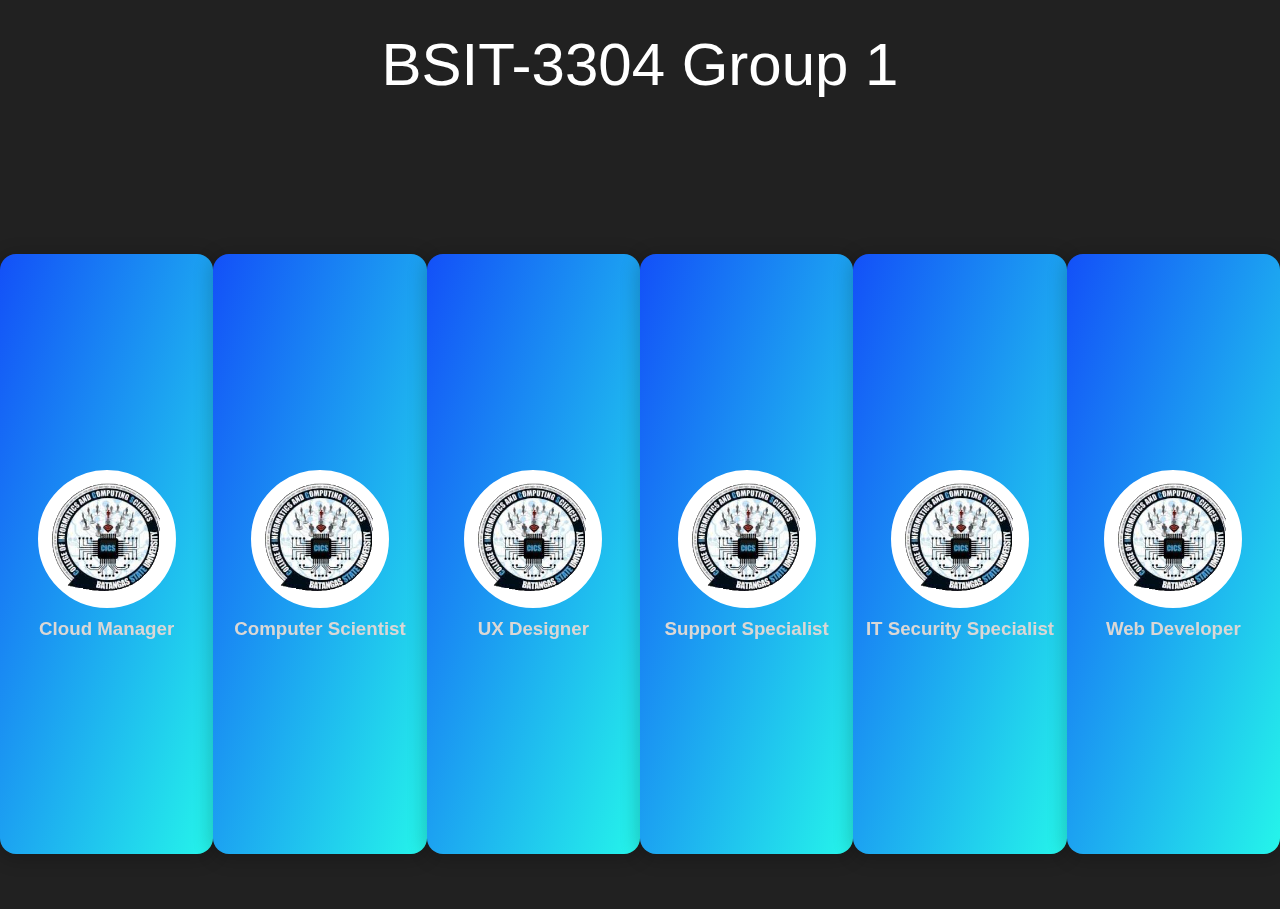
<file: index.html>
<!DOCTYPE html>
<html lang="en">
<head>
	<meta charset="UTF-8">
	<meta name="viewport" content="width=device-width, initial-scale=1.0">
	<title>Group 1.1</title>
	<link rel="stylesheet" href="style.css" />
</head>
<body>
	<div class="heads"><p>BSIT-3304 Group 1</p></div>
	
    <div class="card__container">
	    <div class="card">
		    <div class="card__inner">
			    <div class="card__face card__face--front">
				  
					<img src="assets/cics.png" alt="" class="pp" >
					<h3>Cloud Manager</h3> 
			    </div>
			    <div class="card__face card__face--back">
				    <div class="card__content">
					    <div class="card__header">
						    <img src="assets/jkg.jpg" alt="" class="pp" />
						    <h3  class="names">Jem Garing</h3>
					    </div>
					    <div class="card__body">
						    <h3>Cloud Manager</h3>
						    <p>Self-motivated individual that possesses excellent judgment, analytical thinking, and remarkable documentation adeptness</p>
							<form method="get" action="cvGaring.html">
								<button type="post" class="btn-view">View</button>
							</form>
						</div>
				    </div>
			    </div>
		    </div>
	    </div>
        <div class="card">
		    <div class="card__inner">
			    <div class="card__face card__face--front">
					<img src="assets/cics.png" alt="" class="pp" />
				    <h3>Computer Scientist</h3>
			    </div>
			    <div class="card__face card__face--back">
				    <div class="card__content">
					    <div class="card__header">
						    <img src="assets/aa.jpg" alt="" class="pp" />
						    <h3  class="names">Angelo Asensi</h3>
					    </div>
					    <div class="card__body">
						    <h3>Computer Scientist</h3>
						    <p>A lifelong learner that apply concepts from computer science in order to create efficient solutions.</p>
							<form method="get" action="cvAngeloAsensi.html">
								<button type="post" class="btn-view">View</button>
							</form>
						</div>
				    </div>
			    </div>
		    </div>
	    </div>
        <div class="card">
		    <div class="card__inner">
			    <div class="card__face card__face--front">
					<img src="assets/cics.png" alt="" class="pp" />
				    <h3>UX Designer</h3>
			    </div>
			    <div class="card__face card__face--back">
				    <div class="card__content">
					    <div class="card__header">
						    <img src="assets/jmd.jpg" alt="" class="pp" />
						    <h3  class="names">JM Dimaala</h3>
					    </div>
					    <div class="card__body">
						    <h3>UX Designer</h3>
							<p>Fresh angle on familiar things through a creative approach is my signature.</p>
							<form method="get" action="cvDimaala.html">
								<button type="post" class="btn-view">View</button>
							</form>
					    </div>
				    </div>
			    </div>
		    </div>
	    </div>
		<div class="card">
		    <div class="card__inner">
			    <div class="card__face card__face--front">
					<img src="assets/cics.png" alt="" class="pp" />
				    <h3>Support Specialist </h3>

			    </div>
			    <div class="card__face card__face--back">
				    <div class="card__content">
					    <div class="card__header">
						    <img src="assets/josh.png" alt="" class="pp" />
						    <h3  class="names">Drendar Dimasacat</h3>
					    </div>
					    <div class="card__body">
						    <h3>Support Specialist</h3>
							<p>Remarkable problem-solver with a keen sense of customer service and superior technical aptitude.</p>
							<form method="get" action="cvDimasacat.html">
								<button type="post" class="btn-view">View</button>
							</form>
					    </div>
				    </div>
			    </div>
		    </div>
	    </div>
		<div class="card">
		    <div class="card__inner">
			    <div class="card__face card__face--front">
					<img src="assets/cics.png" alt="" class="pp" />
				    <h3>IT Security Specialist</h3>
			    </div>
			    <div class="card__face card__face--back">
				    <div class="card__content">
					    <div class="card__header">
						    <img src="assets/jeff.jpg" alt="" class="pp" />
						    <h3  class="names">Jeff Capila
							</h3>
					    </div>
					    <div class="card__body">
						    <h3>ITSecurity Specialist</h3>
							<p>Highly organized with a strong understanding of core internet technologies, and proven ability to manage complex tasks.</p>
							<form method="get" action="cvCapila.html">
								<button type="post" class="btn-view">View</button>
							</form>
					    </div>
				    </div>
			    </div>
		    </div>
	    </div>
		<div class="card">
		    <div class="card__inner">
			    <div class="card__face card__face--front">
					<img src="assets/cics.png" alt="" class="pp" />
				    <h3>Web Developer</h3>
			    </div>
			    <div class="card__face card__face--back">
				    <div class="card__content">
					    <div class="card__header">
						    <img src="assets/rod.jpg" alt="" class="pp" />
						    <h3 class="names">Rod Dela Cruz</h3>
					    </div>
					    <div class="card__body">
						    <h3>Web Developer</h3>
							<p>Committed web developer with strong academic background and practical experience in modern and innovative IT techniques.</p>
							<form method="get" action="cvDelacruz.html">
								<button type="post" class="btn-view">View </button>
							</form>
					    </div>
				    </div>
			    </div>
		    </div>
	    </div>
	    <script src="app.js"></script>
    </div>
</body>
</html>
</file>
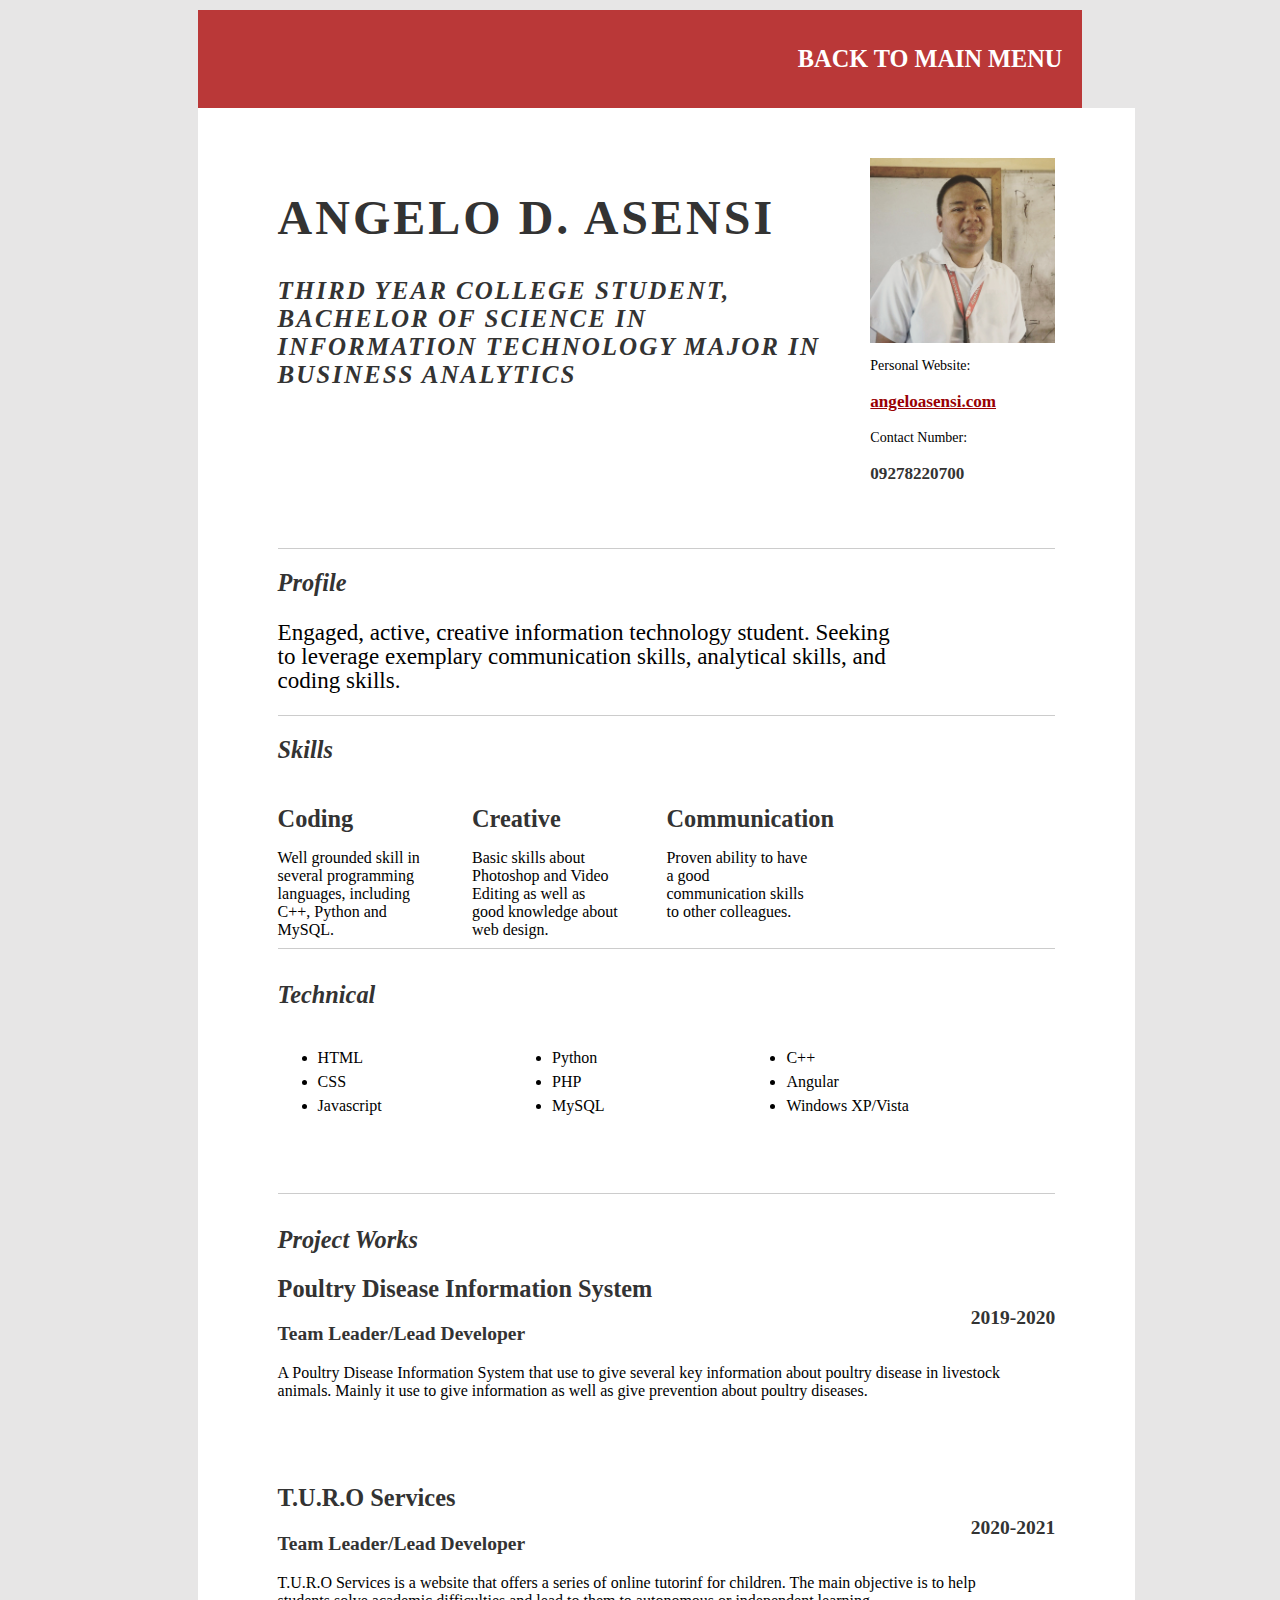
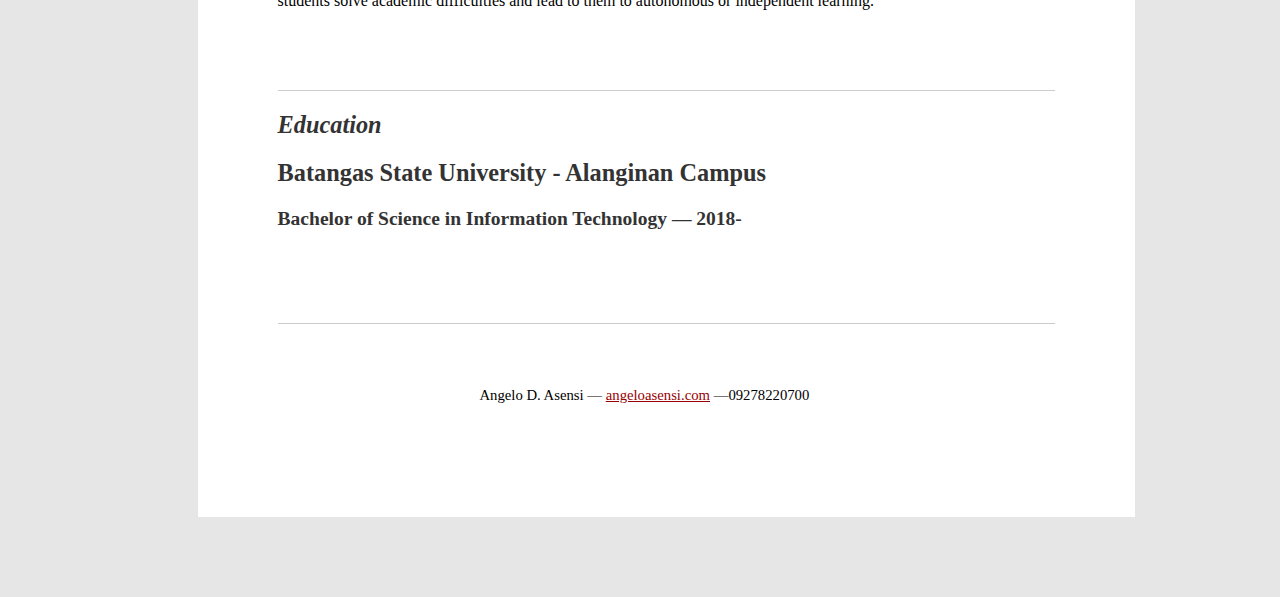
<file: cvAngeloAsensi.html>
<html>
<head>

	<title>Angelo D. Asensi | 3rd Year College, Bachelor of Science in Information Technology | https://angeloasensi.mobirisesite.com/</title>
	<meta http-equiv="content-type" content="text/html; charset=utf-8" />

	

	<style> 
		html {
			color: #000;
			background: rgb(231, 230, 230);
		}
		.msg { padding: 10px; background: #222; position: relative; }
		.msg h1 { color: #fff;  }
		.msg a { margin-left: 20px; background: #408814; color: white; padding: 4px 8px; text-decoration: none; }
		.msg a:hover { background: #266400; }
		
		/* //-- yui-grids style overrides -- */
		body { font-family: Georgia; background-color: rgb(231, 230, 230) }
		#inner { padding: 10px 80px; margin: 80px auto; background: #ffffff; border-width: 8px 0 2px 0; width: 87.9%; }
		.yui-gf { margin-bottom: 2em; padding-bottom: 2em;  }
		
		/* //-- header, body, footer -- */
		#hd { margin: 2.5em 0 3em 0; padding-bottom: 1.5em;}
		#hd h2 { text-transform: uppercase; letter-spacing: 2px; }
		#bd, #ft { margin-bottom: 2em; }
		
		/* //-- footer -- */
		#ft { padding: 1em 0 5em 0; font-size: 92%;  text-align: center; }
		#ft p { margin-bottom: 0; text-align: center;   }
		
		/* //-- core typography and style -- */
		#hd h1 { font-size: 48px; text-transform: uppercase; letter-spacing: 3px; }
		h2 { font-size: 152% }
		h3, h4 { font-size: 122%; }
		h1, h2, h3, h4 { color: #333; }
		p { font-size: 100%; line-height: 18px; padding-right: 3em; }
		a { color: #990003 }
		a:hover { text-decoration: none; }
		strong { font-weight: bold; }
		li { line-height: 24px; }
		p.enlarge { font-size: 144%; padding-right: 6.5em; line-height: 24px; }
		p.enlarge span { color: #000 }
		.contact-info { margin-top: 7px; }
		.first h2 { font-style: italic; }
		.last { border-bottom: 0 }
		
		
		/* //-- section styles -- */
		
		a#pdf { display: block; float: left; background: #666; color: white; padding: 6px 50px 6px 12px; margin-bottom: 6px; text-decoration: none;  }
		a#pdf:hover { background: #222; }
		
		.job { position: relative; margin-bottom: 1em; padding-bottom: 1em;  }
		.job h4 { position: absolute; top: 0.35em; right: 0 }
		.job p { margin: 0.75em 0 3em 0; }
		
		.last { border: none; }
		.skills-list ul { margin: 0; }
		.skills-list li { margin: 3px 0; padding: 3px 0; }
		.skills-list li span { font-size: 152%; display: block; margin-bottom: -2px; padding: 0 }
		.talent { width: 25%; float: left }
		.talent h2 { margin-bottom: 6px; }
		
		#srt-ttab { margin-bottom: 100px; text-align: center;  }
		#srt-ttab img.last { margin-top: 20px }
		
		/* --// override to force 1/8th width grids -- */
		.yui-gf  {width:100%; }
		.yui-gf div.first{width:12.3%;}
		.yui-t7{
			display: block;
  margin-left: auto;
  margin-right: auto;
			position: relative;
			background-color: rgba(173, 6, 6, 0.781);
			width: 70%;
	
		}
		.yui-gf{
			height:180px;
			border-bottom: 1px solid #ccc ;
		}
		.yui-gf1{
			border-bottom: 1px solid #ccc ;
		}
		#yui-u{
			width:100%;
		}
		
		 #content {
				margin-top: 20px;
				float: right;
				position: relative;
			}
			#content img {
				padding: 20px;
				margin-left: 50px;
				position: absolute;
				top: 0px;
				right: 20px;
			}
		
		.nt{
				float: right;
				padding-top: 35px;
				padding-right: 20px;
				color:white;
				text-decoration: none;
				
			}
		.nt:hover{
			color:rgb(10, 10, 10);
			cursor: pointer;
		}
		.menu{
			margin-top: 10px;
		}
		.let{
			float:left;
			font-size: 30px;
			width: 70%;
         
		}
		.let h2{	font-size: 25px;
			font-style: italic;
			color:#333;
			text-transform: uppercase;letter-spacing: 2px;
		}
		.una{
			float:right;
			font-size: 14px;
		
			
		}
		.umay{
			margin-top: 300px;
			border-top: 1px solid #ccc ;
			border-bottom: 1px solid #ccc ;
			

		}
		 </style> 
</head>
<body>

<div id="doc2" class="yui-t7">
	<div class="menu" text-align= "justify" text-decoration="none";>
		<h2><a href="index.html" class="nt">BACK TO MAIN MENU</a> </h2>
	</div>
	<br>
	<div id="inner">
	
		<div id="hd">
			
		
				<div class="let">
					<h1>Angelo D. Asensi</h1>
					<h2>Third Year College Student, Bachelor of Science in Information Technology Major In Business Analytics</h2>
				</div>

				<div class="una">
					<div class = "content"> 
							<img src="assets/pic.jpg" class="ribbon" width="185" height="185"></div>
					<div class="contact-info">
						<p>Personal Website:</p><h3><a href="https://angeloasensi.mobirisesite.com/">angeloasensi.com</a></h3>
						<p>Contact Number:</p>
						<h3>09278220700</h3>
					</div><!--// .contact-info -->
				</div>
			</div><!--// .yui-gc -->

<br>
		<div id="bd">
			<div id="yui-main">
				<div class="yui-b">

					<div class="umay">
						<div class="yui-u first">
							<h2>Profile</h2>
						</div>
						<div class="yui-u">
							<p class="enlarge">
								Engaged, active, creative information technology student. Seeking to leverage exemplary communication skills, analytical skills, and coding skills.
							</p>
						</div>
					</div><!--// .yui-gf -->

					<div class="yui-gf">
						<div class="yui-u first">
							<h2>Skills</h2>
						</div>
						<div class="yui-u">

								<div class="talent">
									<h2>Coding</h2>
									<p>Well grounded skill in several programming languages, including C++, Python and MySQL.	</p>
								</div>

								<div class="talent">
									<h2>Creative</h2>
									<p>Basic skills about Photoshop and Video Editing as well as good knowledge about web design.	 </p>
								</div>

								<div class="talent">
									<h2>Communication</h2>
									<p>Proven ability to have a good communication skills to other colleagues.</p>
								</div>
						</div>
					</div><!--// .yui-gf -->

					<div class="yui-gf">
						<div class="yui-u first">
							<h2>Technical</h2>
						</div>
						<div class="yui-u">
							<ul class="talent">
								<li>HTML</li>
								<li>CSS</li>
								<li class="last">Javascript</li>
							</ul>

							<ul class="talent">
								<li>Python</li>
								<li>PHP</li>
								<li class="last">MySQL</li>
							</ul>

							<ul class="talent">
								<li>C++</li>
								<li>Angular</li>
								<li>Windows XP/Vista</li>
							</ul>
						</div>
					</div><!--// .yui-gf-->

					<div class="yui-gf1">
	
						<div class="yui-u first">
							<h2>Project Works</h2>
						</div><!--// .yui-u -->

						<div class="yui-u">

							<div class="job">
								<h2>Poultry Disease Information System</h2>
								<h3>Team Leader/Lead Developer</h3>
								<h4>2019-2020</h4>
								<p> A Poultry Disease Information System that use to give several key information about poultry disease in livestock animals. Mainly it use to give information as well as give prevention about poultry diseases. </p>
							</div>

							<div class="job">
								<h2>T.U.R.O Services</h2>
								<h3>Team Leader/Lead Developer</h3>
								<h4>2020-2021</h4>
								<p> T.U.R.O Services is a website that offers a series of online tutorinf for children. The main objective is to help students solve academic difficulties and lead to them to autonomous or independent learning. </p>
							</div>

						</div><!--// .yui-u -->
					</div><!--// .yui-gf -->


					<div class="yui-gf last">
						<div class="yui-u first">
							<h2>Education</h2>
						</div>
						<div class="yui-u">
							<h2>Batangas State University - Alanginan Campus</h2>
							<h3>Bachelor of Science in Information Technology &mdash; <strong>2018-</strong> </h3>
						</div>
					</div><!--// .yui-gf -->


				</div><!--// .yui-b -->
			</div><!--// yui-main -->
		</div><!--// bd -->

		<div id="ft">
			<p>Angelo D. Asensi &mdash; <a href="https://angeloasensi.mobirisesite.com/">angeloasensi.com</a> &mdash;09278220700</p>
		</div>

		<!--// footer -->

	</div><!-- // inner -->


</div><!--// doc -->


</body>
</html>
</file>
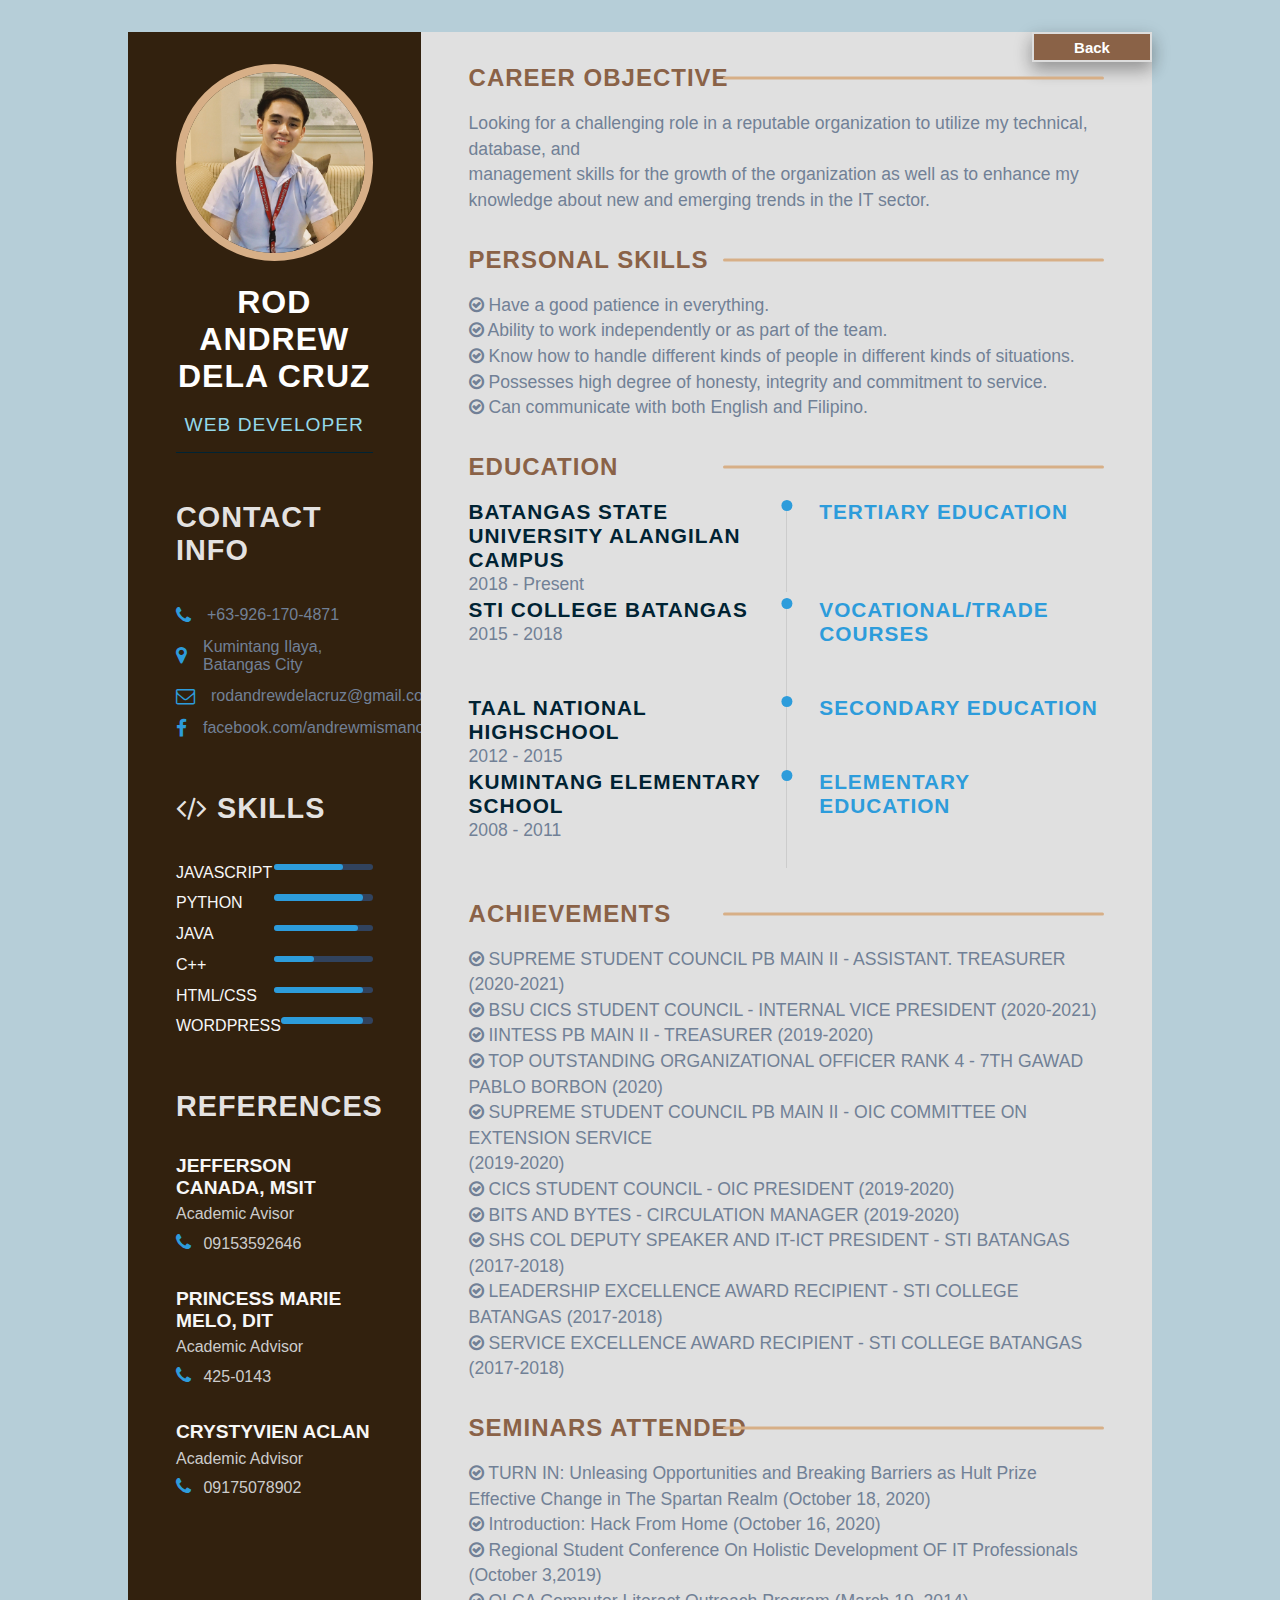
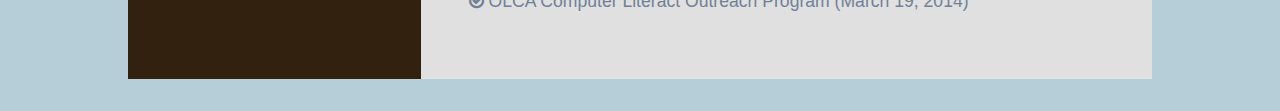
<file: cvDelacruz.html>
<!DOCTYPE html>
<html lang="en">
<head>
    <meta charset="UTF-8">
    <meta http-equiv="X-UA-Compatible" content="IE=edge">
    <meta name="viewport" content="width=device-width, initial-scale=1.0">
    <title>CV Dela Cruz, Rod Andrew M. | 3rd Year College, Bachelor of Science in Information Technology</title>
    <link rel="preconnect" href="https://fonts.gstatic.com">
    <style>*{
        padding: 0;
        margin: 0;
        box-sizing: border-box;
        list-style: none;
        font-family: 'Nunito', sans-serif;
    }
    
    body{
        background-color: #b6ced8;
    }
    
    .main-content{
        min-height: 100vh;
        width: 80%;
        margin: 2rem auto;
        display: grid;
        grid-template-columns: repeat(7, 1fr);
    }
    
    .left-section{
        grid-column: span 2;
        height: 100%;
        background-color: #32210e;
    }
    .right-section{
        grid-column: span 5;
        background-color: #E0E0E0;
        height: 100%;
    }
    
    
    .left-content{
        padding: 2rem 3rem;
    }
    .profile{
        width: 100%;
        border-bottom: 1px solid #002333;
    }
    
    .image{
        width: 100%;
        text-align: center;
    }
    .profile img{
        width: 100%;
        border-radius: 50%;
        border: 8px solid #d7af87;
        
        
    }
    
    .name{
        font-size: 2rem;
        color: white;
        text-align: center;
        text-transform: uppercase;
        letter-spacing: 1px;
        padding: 1.2rem 0;
    }
    
    .career{
        font-size: 1.2rem;
        color: #94D9EA;
        text-align: center;
        text-transform: uppercase;
        letter-spacing: 1px;
        padding-bottom: 1rem;
    }
    
    .main-title{
        font-size: 1.8rem;
        text-transform: uppercase;
        letter-spacing: 1px;
        color: #f7f7f7ec;
        padding-top: 3rem;
    }
    
    .contact-info ul{
        padding-top: 2rem;
    }
    
    .contact-info ul li{
        padding: .4rem 0;
        display: flex;
        align-items: center;
        color: #718096;
    }
    .contact-info ul li i{
        padding-right: 1rem;
        font-size: 1.2rem;
        color: #2D9CDB;
    }
    
    .skills-section ul{
        padding-top: 2rem;
    }
    .skills-section ul li{
        display: grid;
        grid-template-columns: repeat(2, 1fr);
        padding: .4rem 0;
    }
    
    .progress-bar{
        width: 100%;
        height: .4rem;
        background-color: #2f81ed5b;
        position: relative;
        border-radius: 12px;
    }
    .progress{
        height: 100%;
        position: absolute;
        left: 0;
        background-color: #2D9CDB;
        border-radius: 12px;
    }
    .js-progress{
        width: 70%;
    }
    .ps-progress{
        width: 90%;
    }
    .j-progress{
        width: 85%;
    }
    .c-progress{
        width: 40%;
    }
    .n-progress{
        width: 63%;
    }
    .w-progress{
        width: 78%;
    }
    
    
    .skill-title{
        text-transform: uppercase;
        color: #f7f7f7;
        font-size: 1rem;
    }
    
    .sub-title{
        padding-top: 2rem;
        font-size: 1.2rem;
        text-transform: uppercase;
        color: #f7f7f7;
    }
    
    .sub-para{
        color: #ccc;
        padding: .4rem 0;
    }
    
    .references-section li{
        color: #ccc;
        padding: .2rem 0;
    }
    .references-section li i{
        padding-right: .5rem;
        font-size: 1.2rem;
        color: #2D9CDB;
    }
    
    .right-main-content{
        padding: 2rem 3rem;
    }
    
    
    .right-title{
        letter-spacing: 1px;
        text-transform: uppercase;
        color: #8A6247;
        margin-bottom: 1.2rem;
        position: relative;
    }
    
    .right-title::after{
        content: "";
        position: absolute;
        width: 60%;
        height: .2rem;
        background-color: #d7af87;
        border-radius: 12px;
        right: 0;
        top: 50%;
        transform: translateY(-50%);
    }
    
    .para{
        line-height: 1.6rem;
        color: #718096;
        font-size: 1.1rem;
    }
    
    .sect{
        padding-bottom: 2rem;
    }
    
    .timeline{
        display: grid;
        grid-template-columns: repeat(2, 1fr);
    }
    
    .tl-title{
        letter-spacing: 1px;
        font-size: 1.3rem;
        color: #002333;
        text-transform: uppercase;
    }
    .tl-title-2{
        letter-spacing: 1px;
        font-size: 1.3rem;
        color: #2D9CDB;
        text-transform: uppercase;
    }
    
    .tl-content{
        border-left: 1px solid #ccc;
        padding-left: 2rem;
        position: relative;
        padding-bottom: 2rem;
    }
    
    .tl-title-2::before{
        content: "";
        position: absolute;
        width: .7rem;
        height: .7rem;
        background-color: #2D9CDB;
        border-radius: 50%;
        transform: translateX(-50%);
        left: 0;
    }
    
    /*Media Querries*/
    @media screen and (max-width:823px){
        .right-title::after{
            width: 40%;
        }
    }
    @media screen and (max-width:681px){
        .right-title::after{
            width: 30%;
        }
    }
    @media screen and (max-width:780px){
        .timeline{
            grid-template-columns: repeat(1, 1fr);
        }
    }
    @media screen and (max-width:780px){
        .left-section{
            grid-column: span 3;
        }
        .right-section{
            grid-column: span 4;
        }
    }
    @media screen and (max-width:1200px){
        .main-content{
            grid-template-columns: repeat(1, 1fr);
        }
        .profile img{
            width: 40%;
        }
    }
    @media screen and (max-width:700px){
        .profile img{
            width: 60%;
        }
    }
    @media screen and (max-width:390px){
        .name{
            font-size: 1.5rem;
        }
    }
    .btn-back{
        background-color:#8A6247;
        border: none;
        color: rgb(255, 255, 255);
        width: 120px;
        height: 30px;
        text-align: center;
        text-decoration: none;
        border: 2px solid #dddddd;
        float: right;
        font-size: 15px;
        cursor: pointer;
        -webkit-transition-duration: 0.4s; /* Safari */
        transition-duration: 0.4s;
        box-shadow: 0 8px 16px 0 rgba(0,0,0,0.2), 0 6px 20px 0 rgba(0,0,0,0.19);
        font-weight: bold;
      
      }
      .btn-back:hover {
        background-color: #8a6247cb;
      }</style>
    <link href="https://fonts.googleapis.com/css2?family=Poppins:wght@100;300;400;600&display=swap" rel="stylesheet">
    <link rel="stylesheet" href="https://cdnjs.cloudflare.com/ajax/libs/font-awesome/4.7.0/css/font-awesome.min.css">
</head>
<body>
    
    <main class="main-content">
        
        <section class="left-section">
            <div class="left-content">
                <div class="profile">
                    <div class="image">
                        <img src="assets/rod.jpg" alt="">
                    </div>
                    <h2 class="name">Rod Andrew Dela Cruz</h2>
                    <p class="career">Web Developer</p>
                </div>
                <div class="contact-info">
                    <h3 class="main-title">Contact Info</h3>
                    <ul>
                        <li>
                            <i class="fa fa-phone"></i>
                            +63-926-170-4871
                        </li>
                        <li>
                            <i class="fa fa-map-marker"></i>
                            Kumintang Ilaya, Batangas City
                        </li>
                        <li>
                            <i class="fa fa-envelope-o"></i>
                            rodandrewdelacruz@gmail.com
                        </li>
                        <li>
                            <i class="fa fa-facebook"></i>
                            facebook.com/andrewmismanos1
                        </li>
                    </ul>
                </div>
                <div class="skills-section">
                    <h3 class="main-title"><i class="fa fa-code" aria-hidden="true"></i> Skills</h3>
                    <ul>
                        <li>
                            <p class="skill-title">Javascript</p>
                            <div class="progress-bar">
                                <div class="progress js-progress"></div>
                            </div>
                        </li>
                        <li>
                            <p class="skill-title">Python</p>
                            <div class="progress-bar">
                                <div class="progress ps-progress"></div>
                            </div>
                        </li>
                        <li>
                            <p class="skill-title">Java</p>
                            <div class="progress-bar">
                                <div class="progress j-progress"></div>
                            </div>
                        </li>
                        <li>
                            <p class="skill-title">C++</p>
                            <div class="progress-bar">
                                <div class="progress c-progress"></div>
                            </div>
                        </li>
                        <li>
                            <p class="skill-title">html/css</p>
                            <div class="progress-bar">
                                <div class="progress ps-progress"></div>
                            </div>
                        </li>
                        <li>
                            <p class="skill-title">Wordpress</p>
                            <div class="progress-bar">
                                <div class="progress ps-progress"></div>
                            </div>
                        </li>
                    </ul>
                </div>
                <div class="references-section">
                    <h3 class="main-title">References</h3>
                    <div class="referee">
                        <h6 class="sub-title">Jefferson Canada, MSIT
                            </h6>
                        <p class="sub-para">Academic Avisor</p>
                        <ul>
                            <li>
                                <i class="fa fa-phone"></i>
                                09153592646
                            </li>    
                        </ul>
                    </div>
                    <div class="referee">
                        <h6 class="sub-title">Princess Marie Melo, DIT</h6>
                        <p class="sub-para">Academic Advisor</p>
                        <ul>
                            <li>
                                <i class="fa fa-phone"></i>
                                425-0143
                            </li>
                        </ul>
                    </div>
                    <div class="referee">
                        <h6 class="sub-title">Crystyvien Aclan</h6>
                        <p class="sub-para">Academic Advisor</p>
                        <ul>
                            <li>
                                <i class="fa fa-phone"></i>
                                09175078902
                            </li>
                        </ul>
                    </div>
                </div>
            </div>
        </section>
        <section class="right-section">
            <form method="get" action="index.html">
                <button type="submit" class="btn-back">Back</button>
            </form>
            <div class="right-main-content">
                <section class="about sect">
                    <h2 class="right-title">Career Objective</h2>
                    <p class="para">
                        Looking for a challenging role in a reputable organization to utilize my technical, database, and <br> management skills for the growth of the organization as well as to enhance my knowledge about new and emerging trends in the IT sector.<br>
                    </p>
                </section>
                <section class="about sect">
                    <h2 class="right-title">Personal Skills</h2>
                    <p class="para">
                        <i class="fa fa-check-circle-o"></i> Have a good patience in everything.<br>
                        <i class="fa fa-check-circle-o"></i> Ability to work independently or as part of the team. <br>
                        <i class="fa fa-check-circle-o"></i> Know how to handle different kinds of people in different kinds of situations. <br>
                        <i class="fa fa-check-circle-o"></i> Possesses high degree of honesty, integrity and commitment to service. <br>
                        <i class="fa fa-check-circle-o"></i> Can communicate with both English and Filipino. <br>

                    </p>
                </section>
                <section class="education sect">
                    <h2 class="right-title">Education</h2>
                    <div class="timeline">
                        <div class="left-tl-content">
                            <h5 class="tl-title">Batangas State University Alangilan Campus </h5>
                            <p class="para">2018 - Present</p>
                        </div>
                        <div class="right-tl-content">
                            <div class="tl-content">
                                <h5 class="tl-title-2">Tertiary Education</h5>
                                <p> <br> <br>  </p>
                            </div>
                        </div>
                    </div>
                    <div class="timeline">
                        <div class="left-tl-content">
                            <h5 class="tl-title">STI COLLEGE BATANGAS</h5>
                            <p class="para">2015 - 2018</p>
                        </div>
                        <div class="right-tl-content">
                            <div class="tl-content">
                                <h5 class="tl-title-2">Vocational/Trade Courses</h5>
                                <p> <br>  </p>
                            </div>
                        </div>
                    </div>
                    <div class="timeline">
                        <div class="left-tl-content">
                            <h5 class="tl-title">TAAL NATIONAL HIGHSCHOOL</h5>
                            <p class="para">2012 - 2015</p>
                        </div>
                        <div class="right-tl-content">
                            <div class="tl-content">
                                <h5 class="tl-title-2">Secondary Education</h5>
                                <p> <br> </p>
                            </div>
                        </div>
                    </div>
                    <div class="timeline">
                        <div class="left-tl-content">
                            <h5 class="tl-title">KUMINTANG ELEMENTARY SCHOOL</h5>
                            <p class="para">2008 - 2011</p>
                        </div>
                        <div class="right-tl-content">
                            <div class="tl-content">
                                <h5 class="tl-title-2">Elementary Education</h5>
                                <p> <br>  </p>
                            </div>
                        </div>
                    </div>
                </section>
                <section class="about sect">
                    <h2 class="right-title">Achievements</h2>
                    <p class="para">
                        <i class="fa fa-check-circle-o"></i> SUPREME STUDENT COUNCIL PB MAIN II - ASSISTANT. TREASURER (2020-2021)<br>
                        <i class="fa fa-check-circle-o"></i> BSU CICS STUDENT COUNCIL - INTERNAL VICE PRESIDENT (2020-2021) <br>
                        <i class="fa fa-check-circle-o"></i> IINTESS PB MAIN II - TREASURER (2019-2020) <br>
                        <i class="fa fa-check-circle-o"></i> TOP OUTSTANDING ORGANIZATIONAL OFFICER RANK 4 - 7TH GAWAD PABLO BORBON (2020) <br>
                        <i class="fa fa-check-circle-o"></i> SUPREME STUDENT COUNCIL PB MAIN II - OIC COMMITTEE ON EXTENSION SERVICE <br> (2019-2020) <br>
                        <i class="fa fa-check-circle-o"></i> CICS STUDENT COUNCIL - OIC PRESIDENT (2019-2020) <br>
                        <i class="fa fa-check-circle-o"></i> BITS AND BYTES - CIRCULATION MANAGER (2019-2020) <br>
                        <i class="fa fa-check-circle-o"></i> SHS COL DEPUTY SPEAKER AND IT-ICT PRESIDENT - STI BATANGAS (2017-2018) <br>
                        <i class="fa fa-check-circle-o"></i> LEADERSHIP EXCELLENCE AWARD RECIPIENT - STI COLLEGE BATANGAS (2017-2018) <br>
                        <i class="fa fa-check-circle-o"></i> SERVICE EXCELLENCE AWARD RECIPIENT - STI COLLEGE BATANGAS (2017-2018) <br>
                    

                    </p>
                </section>
                <section class="about sect">
                    <h2 class="right-title">Seminars Attended</h2>
                    <p class="para">
                        <i class="fa fa-check-circle-o"></i> TURN IN: Unleasing Opportunities and Breaking Barriers as Hult Prize Effective Change in The Spartan Realm (October 18, 2020)<br>
                        <i class="fa fa-check-circle-o"></i> Introduction: Hack From Home (October 16, 2020) <br>
                        <i class="fa fa-check-circle-o"></i> Regional Student Conference On Holistic Development OF IT Professionals (October 3,2019) <br>
                        <i class="fa fa-check-circle-o"></i> OLCA Computer Literact Outreach Program (March 19, 2014) <br>
                    </p>
                </section>
            </div>
        </section>
    </main>
</body>
</html>
</file>
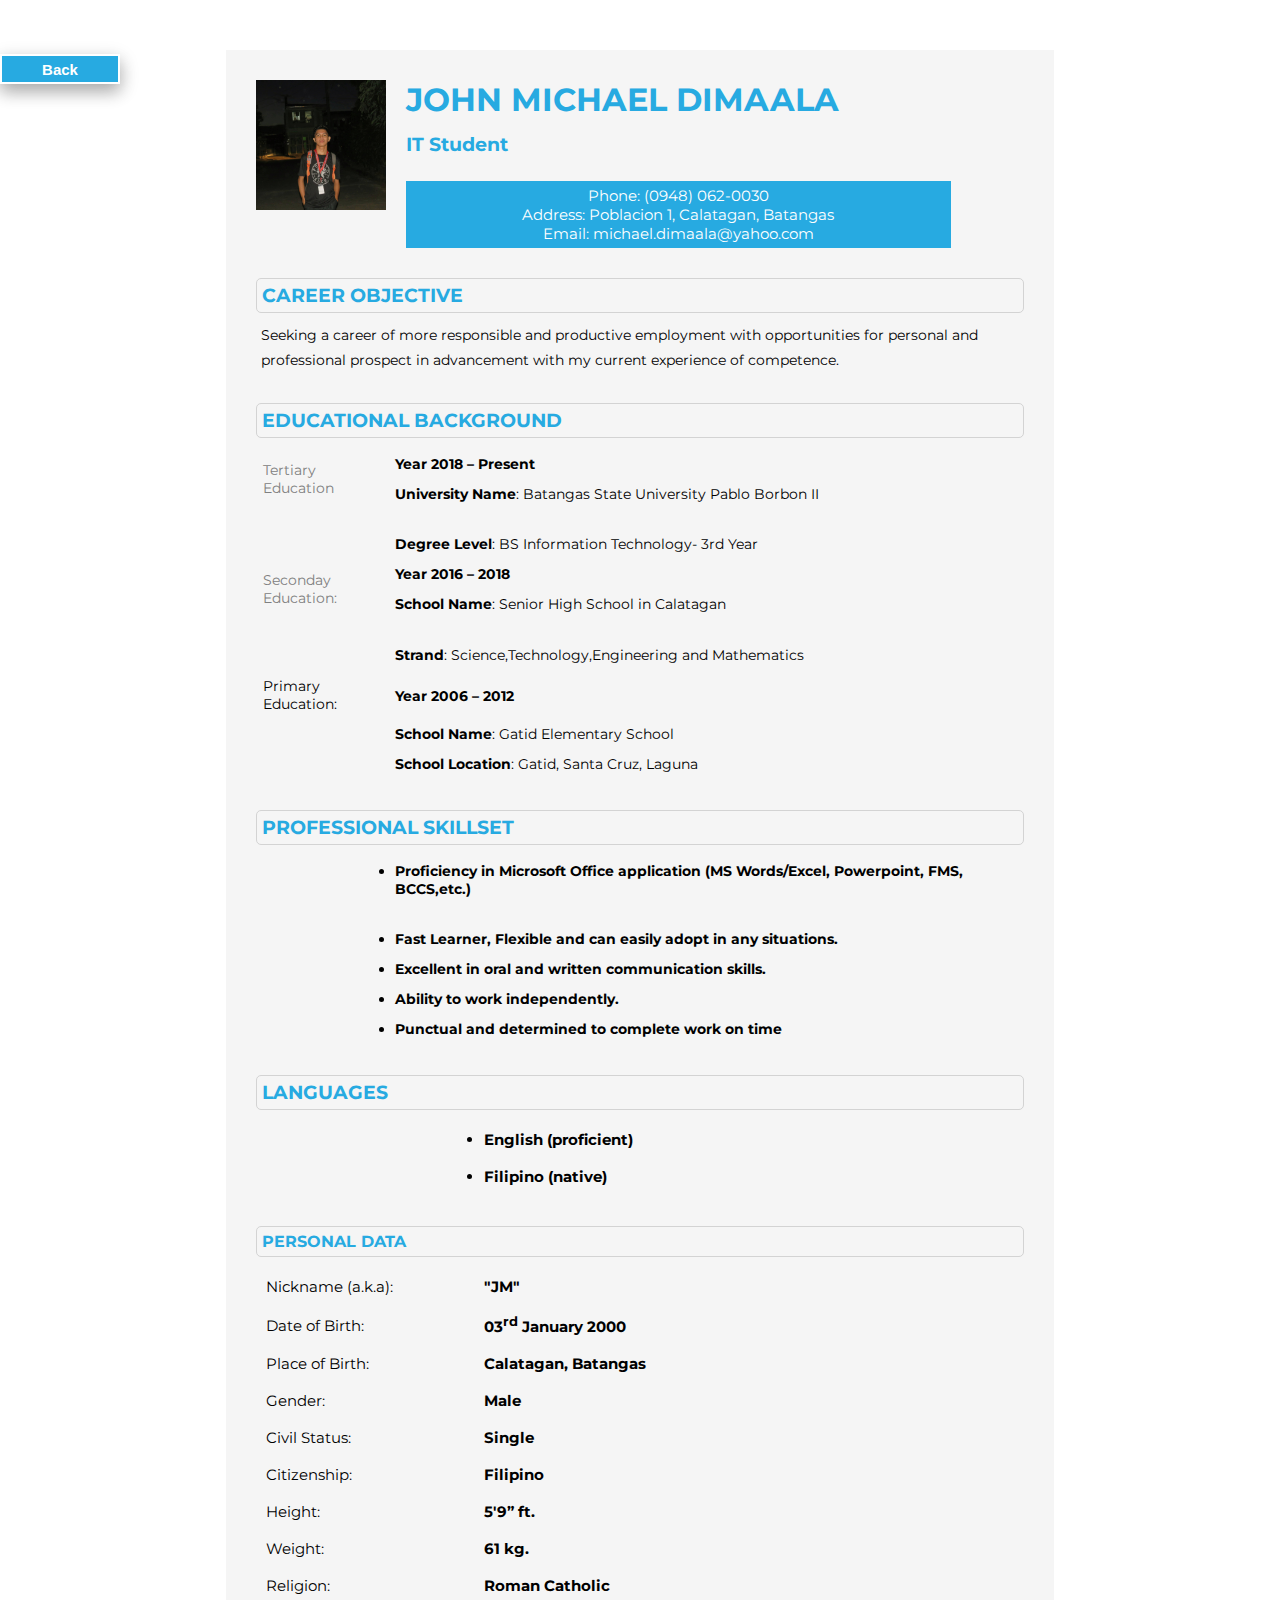
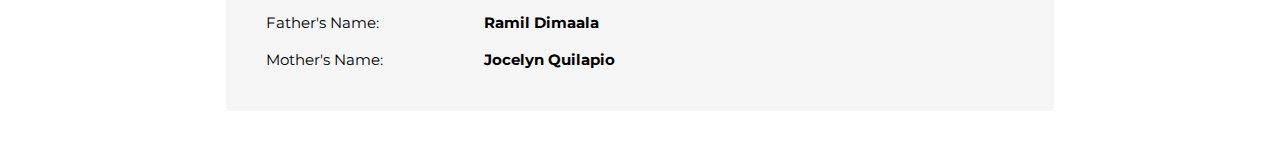
<file: cvDimaala.html>
<!DOCTYPE html>
<html lang="en">
<head>
    <meta charset="UTF-8">
    <title>CV Dimaala John Michael | 3rd Year College, Bachelor of Science in Information Technology</title>
    <link href="https://fonts.googleapis.com/css?family=Montserrat" rel="stylesheet">
    <style>* {margin: 0;padding: 0;}

        body{font-family: 'Montserrat', sans-serif;}
        
        #page {
            min-height: 200px;
            width: 60%;
            min-width: 600px;
            background: whitesmoke;
            margin: 50px auto;
            padding: 30px;
            color: #27aae1;
        }
        
        .photo-and-name {
            /* NO STYLE NEEDED YET */
        }
        
        .photo {
            width: 15%;
            min-width: 130px;
            float: left;
            margin-right: 20px;
        }
        
        .contact-info-box {
            width: 70.9%;
            display: inline-block;
        }
        
        .name {
            margin-bottom: -5px;
        }
        .job-title {
            display: inline-block;
        }
        
        .contact-details {
            background: #27aae1;
            color: white;
            text-align: center;
            margin: auto;
            margin-top: 25px;
            padding: 5px;
            font-size: 15px;
        }
        
        #objective {
            
        }
        
        #objective h3 {
            border: 1px solid #d3d3d3;
            text-transform: uppercase;
            padding: 5px;
            border-radius: 5px;
            margin: 30px 0 10px;
        }
        
        #objective p {
            padding: 0 5px;
            line-height: 25px;
            font-size: 14px;
            color: #000;
        }
        
        #education h3 {
            border: 1px solid #d3d3d3;
            text-transform: uppercase;
            padding: 5px;
            border-radius: 5px;
            margin: 30px 0 10px;
        }
        
        #education table td {
            padding: 5px;
            font-size: 14px;
            color: #000;
        }
        
        #education table tr.school-1 td:first-child {
            width: 120px;
            color: gray;
            padding-bottom: 25px;
        }
        
        #education table tr.school-2 td:first-child {
            padding-bottom: 25px;
        }
        
        #education table tr.school-2 td:first-child {
            padding-bottom: 25px;
        }
        #work h3 {
            border: 1px solid #d3d3d3;
            text-transform: uppercase;
            padding: 5px;
            border-radius: 5px;
            margin: 30px 0 10px;
        }
        
        #work table td {
            padding: 5px;
            font-size: 14px;
            color: #000;
        }
        
        #work table tr.work-1 td:first-child {
            width: 120px;
            color: gray;
            padding-bottom: 25px;
        }
        
        #work table tr.work-1 td {
            padding-bottom: 25px;
        }
        
        #work table tr.work-2 td:first-child {
            width: 120px;
            color: gray;
        }
        
        #bio-data h3 {
            border: 1px solid #d3d3d3;
            text-transform: uppercase;
            padding: 5px;
            border-radius: 5px;
            margin: 30px 0 10px;
        }
        
        #bio-data h4 {
            border: 1px solid #d3d3d3;
            text-transform: uppercase;
            padding: 5px;
            border-radius: 5px;
            margin: 30px 0 10px;
        }
        
        #bio-data table td {
            padding: 8px;
            font-size: 15px;
            color: #000;
        }
        
        #bio-data table tr td:first-child {
            width: 200px;
        }
        
        #bio-data table tr td:nth-child(2) {
            width: 300px;
        }
        .btn-back{
            margin-top: 0;
            background-color:  #27aae1;
            border: none;
            color: rgb(255, 255, 255);
            width: 120px;
            height: 30px;
            text-align: center;
            text-decoration: none;
            border: 2px solid #ffffff;
            float:left;
            font-size: 15px;
            margin: 4px 0px;
            cursor: pointer;
            -webkit-transition-duration: 0.4s; /* Safari */
            transition-duration: 0.4s;
            box-shadow: 0 8px 16px 0 rgba(0,0,0,0.2), 0 6px 20px 0 rgba(0,0,0,0.19);
            font-weight: bold;
          
          }
          .btn-back:hover {
            background-color: #70c4ca;
          }</style>
</head>
<body>
    <form method="get" action="index.html">
        <button type="submit" class="btn-back">Back</button>
    </form>
<div id="page">
    <div class="photo-and-name">
        <img src="assets/jmd.jpg" class="photo" alt="Profile Picture">
        <div class="contact-info-box">
            <h1 class="name">JOHN MICHAEL DIMAALA</h1>
            <br>
            <h3 class="job-title">IT Student</h3>
            <p class="contact-details">Phone: (0948) 062-0030 <br>
            Address: Poblacion 1, Calatagan, Batangas<br>Email: michael.dimaala@yahoo.com</p>
        </div>
    </div>
    <div id="objective">
        <h3>Career Objective</h3>
        <p>
            Seeking a career of more responsible and productive employment with opportunities for personal and professional prospect in advancement with my current experience of competence.
        </p>
    </div>
    <div id="education">
        <h3>Educational Background</h3>
        <table>
            <tr class="school-1">
                <td rowspan="2">Tertiary Education</td>
                <td><b>Year 2018 – Present</b></td>
            </tr>
            <tr class="school-2">
                <td><b>University Name</b>: Batangas State University Pablo Borbon II</td>
            </tr>

            <tr>
                <td rowspan="1"></td>
                <td><b>Degree Level</b>: BS Information Technology- 3rd Year</td>
            </tr>

            <tr class="school-1">
                <td rowspan="2">Seconday Education:</td>
                <td><b>Year 2016 – 2018</b></td>
            </tr>
            <tr class="school-2">
                <td><b>School Name</b>: Senior High School in Calatagan</td>
            </tr>

            <tr class="school-2">
                <td rowspan="1"></td>
                <td><b>Strand</b>: Science,Technology,Engineering and Mathematics</td>
            </tr>
            
            <tr class="school-3">
                <td rowspan="2">Primary Education:</td>

            <tr>
                <td><b>Year 2006 – 2012</b></td>
            </tr>
            
            <tr>
                <td rowspan="1"></td>
                <td><b>School Name</b>: Gatid Elementary School</td>
            </tr>
            
            <tr class="school-3">
                <td rowspan="2"></td>
                <td><b>School Location</b>: Gatid, Santa Cruz, Laguna</td>
            </tr>
        </table>
    </div>
    <div id="work">
        <h3>Professional Skillset</h3>
        <table>
            <tr class="work-1">
                <td></td>
                <td><b><li>Proficiency in Microsoft Office application (MS Words/Excel, Powerpoint, FMS, BCCS,etc.)</li></b></td>
            </tr>
            <tr class="work-2">
                <td></td>
                <td><b><li>Fast Learner, Flexible and can easily adopt in any situations.</li></b></td>
            </tr>
            <tr class="work-2">
                <td></td>
                <td><b><li>Excellent in oral and written communication skills.</li></b></td>
            </tr>
            <tr class="work-2">
                <td></td>
                <td><b><li>Ability to work independently.</li></b></td>
             </tr>
            <tr class="work-2">
                <td></td>
                <td><b><li>Punctual and determined to complete work on time</li></b></td>
            </tr>
 
        </table>
    </div>
    <div id="bio-data">
        <h3>Languages</h3>
        <table>
            <tr class="work-1">
                <td></td>
                <td><b><li>English (proficient)</li></b></td>
            </tr>
            <tr class="work-2">
                <td></td>
                <td><b><li>Filipino (native)</li></b></td>
            </tr>
        </table>
    </div>
    <div id="bio-data">
        <h4>Personal Data</h4>
        <table>
                <td>Nickname (a.k.a):</td>
                <td><b>"JM"</b></td>
            </tr>
            <tr>
                <td>Date of Birth:</td>
                <td><b>03<sup>rd</sup> January 2000</b></td>
            </tr>
            <tr>
                <td>Place of Birth:</td>
                <td><b>Calatagan, Batangas</b></td>
            </tr>
            <tr>
                <td>Gender:</td>
                <td><b>Male</b></td>
            </tr>
            <tr>
                <td>Civil Status:</td>
                <td><b>Single</b></td>
            </tr>
            <tr>
                <td>Citizenship:</td>
                <td><b>Filipino</b></td>
            </tr>
            <tr>
                <td>Height:</td>
                <td><b>5'9” ft.</b></td>
            </tr>
            <tr>
                <td>Weight:</td>
                <td><b>61 kg.</b></td>
            </tr>
            <tr>
                <td>Religion:</td>
                <td><b>Roman Catholic</b></td>
            </tr>
            <tr>
                <td>Father's Name:</td>
                <td><b>Ramil Dimaala</b></td>
            </tr>
            <tr>
                <td>Mother's Name:</td>
                <td><b>Jocelyn Quilapio</b></td>
            </tr>
            <tr>
            </tr>
        </table>
    </div>
</div>

</body>
</html>
</file>
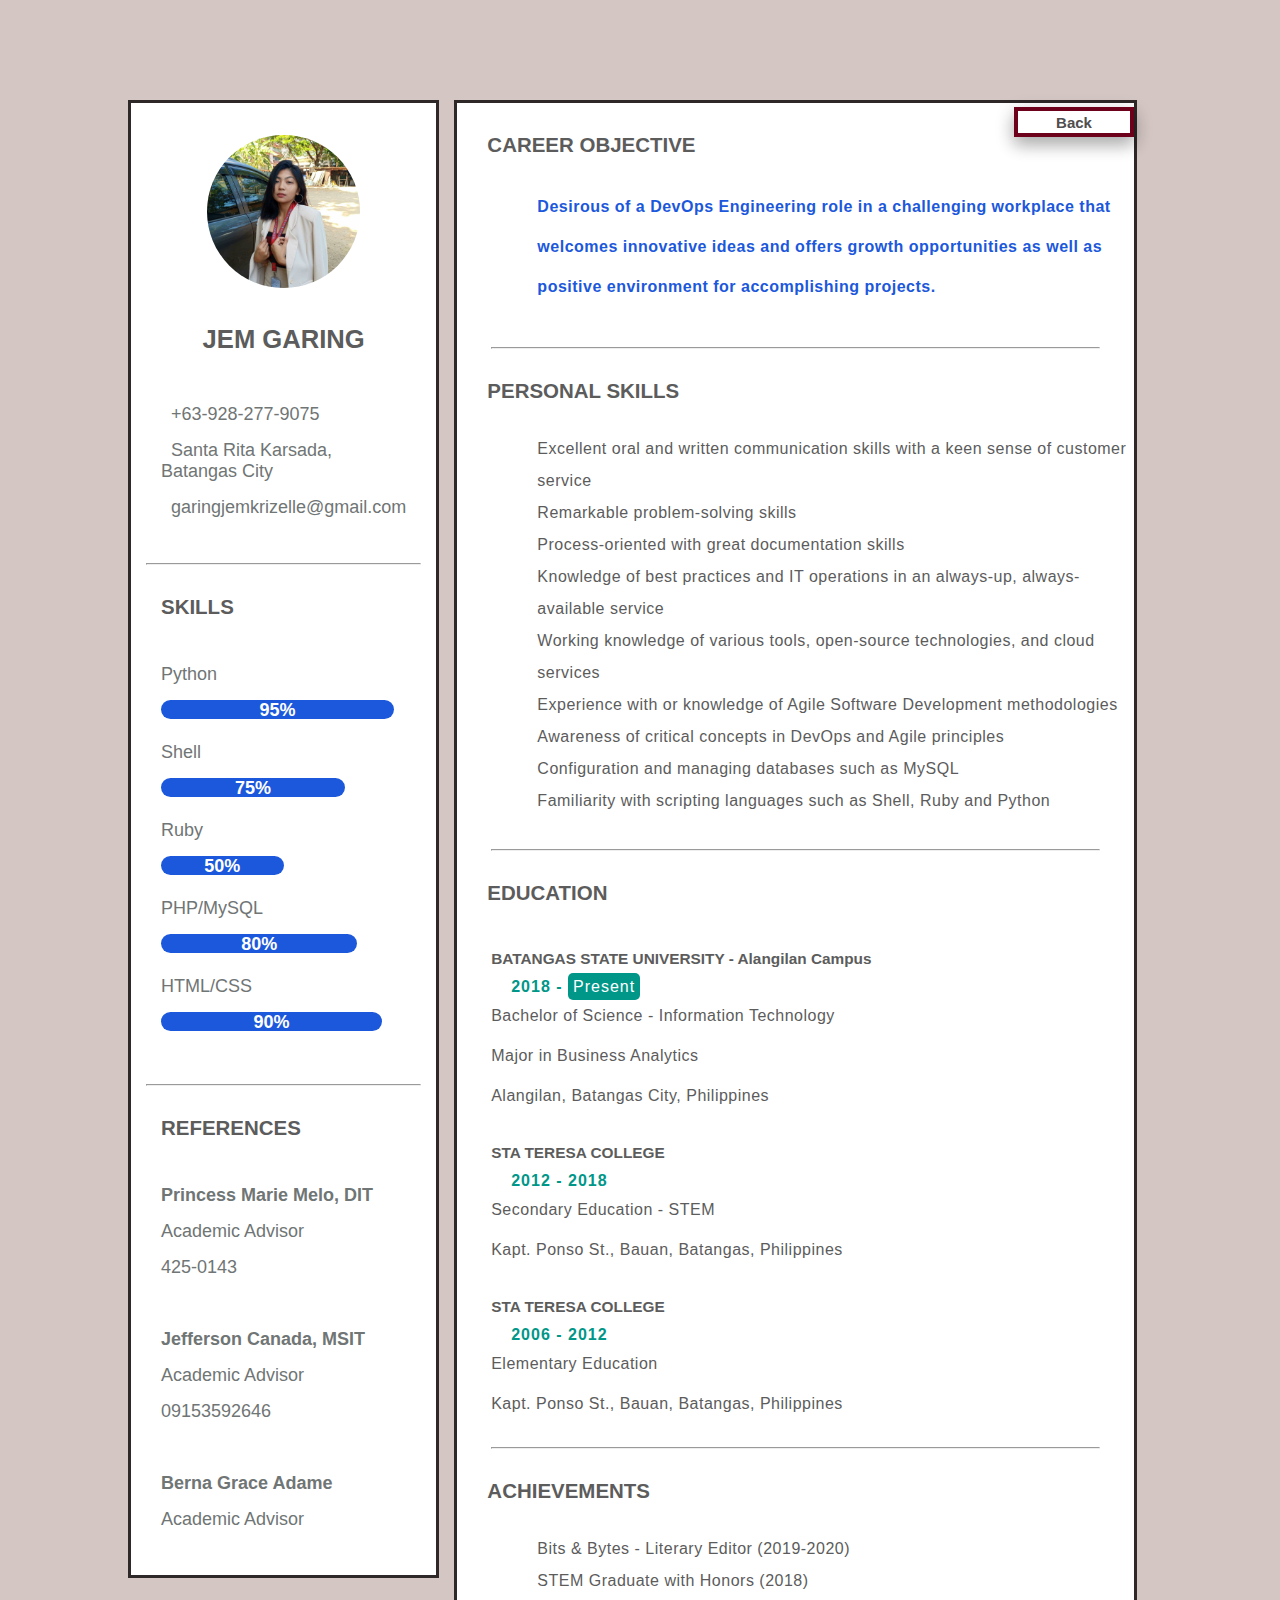
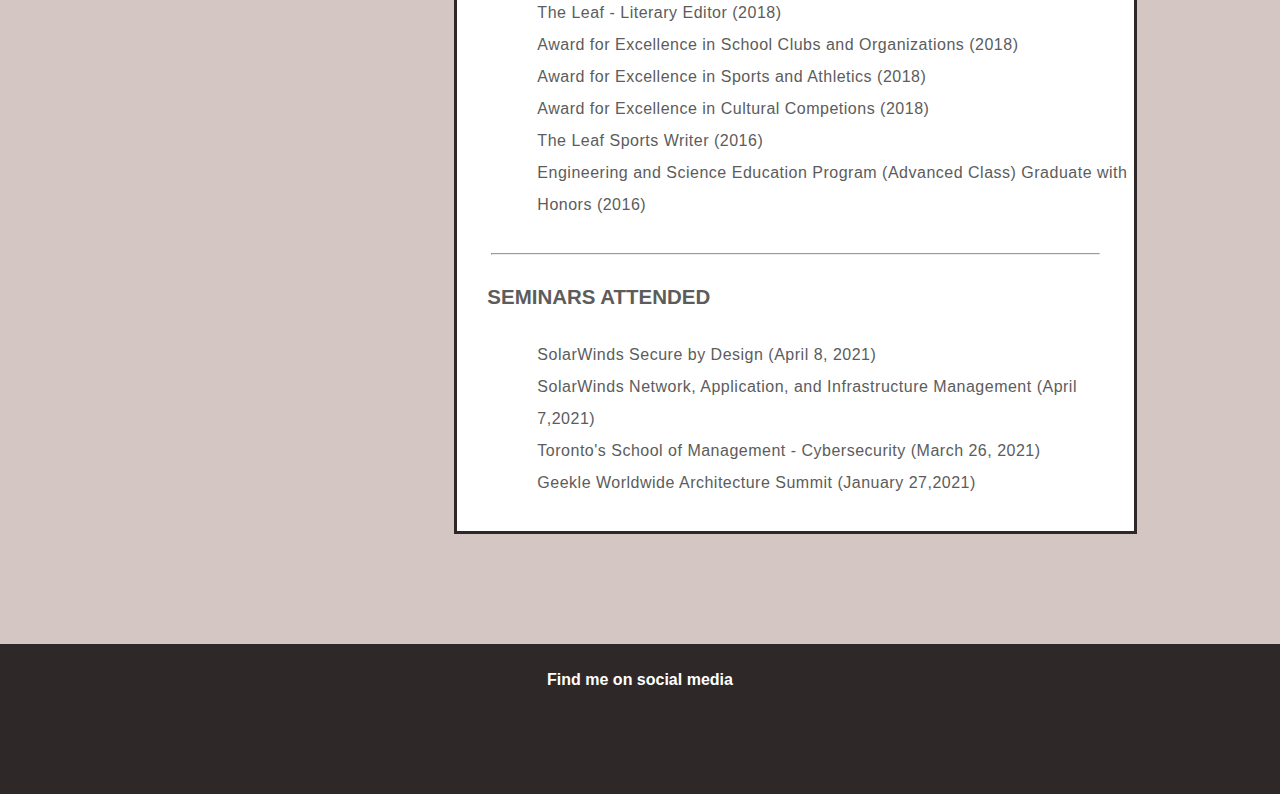
<file: cvGaring.html>
<!DOCTYPE html>
<html>
<head>
	<title>CV Garing, Jem Krizelle L.| 3rd Year College</title>
    <link rel="icon" href="assets/logo.png" type="image/icon type">
    <meta name="viewport" content="width=device-width, initial-scale=1">
 	 <link rel="stylesheet" href="https://pro.fontawesome.com/releases/v5.10.0/css/all.css" integrity="sha384-AYmEC3Yw5cVb3ZcuHtOA93w35dYTsvhLPVnYs9eStHfGJvOvKxVfELGroGkvsg+p" crossorigin="anonymous">
	 <style>
	 * {
	margin:0;
	padding:0px;
	box-sizing: border-box;
  font-family: 'Oxygen', sans-serif;
}


body {
	padding: 50px 0px 0px 0px;
  background-color: #D3C6C3;
}

hr {
	margin: auto;
	width: 90%;
	color: grey;
}

.container {
	/*padding: 50px 0px 0px 0px;*/
	margin: 50px auto;
	display: flex;
	justify-content: flex-start;
	width: 80%;
}

aside, main section {
	background-color: white;
	border: 3px solid #2E2928;
	flex: 3;
	height:fit-content;
	margin-right: 15px;

}

main {
	flex: 7;
}

main #first-section {
	margin-bottom: 50px;
}

.center {
  border-radius: 50% !important;
  display: flex;
  margin-left: auto;
  margin-right: auto;
  width: 50%;
  padding-top: 2rem;
  padding-bottom: 2rem;
}
.personal-img {
	width: 50%;
  height: auto;
}

.person-name {
	color: #5c5c5c ;
	font-size: 2vw;
	margin: 5px;
  text-align: center;
}

.personal-details, .details-list {
	font-size: 18px;
	padding: 30px;
	list-style: none;
	color:#707575;
}

.details-list {
	padding-top: 0px;
}

.personal-details li{
	margin: 15px 0px;
	/*letter-spacing: .5px;*/
}

.personal-details li i {
	margin-right: 10px;

}

.details-list li {
	margin: 15px 0px;
}

.head-section {
	color: #5c5c5c;
	padding: 30px;
	margin: 0px;
	font-size: 1.6vw;
}

.head-section i{
	color: #c47419;
}

.progress-back {
	border-radius: 15px;
	height: 1.5em;
	margin-top: 15px;
	text-align: justify;
}

.progress-text {
	color: white;
	text-align: center;
}


.progress {
	height: 70%;
	border-radius: 15px;
	background-color: #1c58db;
}

.p-100 {width: 100%;}
.p-95 {width: 95%;}
.p-90 {width: 90%;}
.p-80 {width: 80%;}
.p-75 {width: 75%;}
.p-50 {width: 50%;}

.career-objective {
  color: #1c58db;
	letter-spacing: .5px;
	line-height: 2.5;
  margin-left: 80px;
  font-size: 14px
  width:100%;
}
.personal-skills {
  color: #5c5c5c;
	letter-spacing: .5px;
	line-height: 2;
  margin-left: 80px;
}
.data-details {
	width: 90%;
	margin: auto;
	padding: 5px 0px;
}

.data-details h3{
	font-size: 1.2vw;
	color: #5c5c5c;
	margin: 10px 0px;
}

.data-details > span{
	color: #009688;
	margin: 5px 0px;
	letter-spacing: 1px;
	font-weight: bold;
}
.green-span {
	background-color:#009688;
	padding: 5px;
	border-radius: 5px;
	font-weight: normal;
	color: white;
}

.fa-calendar-alt {
	margin: 0px 10px;
}

.data-details p {
	color: #5c5c5c;
	letter-spacing: .5px;
	line-height: 2.5;
}

footer {
	margin-top: 60px; 
	width: 100%;
	height: 150px;
	background-color: #2E2928;
	text-align: center;
	padding: 20px 0px;
	color: white;
	font-weight: bold;
	line-height: 2;
}

footer a {
	color: white;
	text-decoration: none;
	font-size: 1.2vw;
}

.btn-back{
  background-color: #ffffff;
  border: none;
  color: rgb(80, 78, 78);
  width: 120px;
  height: 30px;
  text-align: center;
  text-decoration: none;
  border: 4px solid #6D001A;
  float: right;
  font-size: 15px;
  margin: 4px 0px;
  cursor: pointer;
  -webkit-transition-duration: 0.4s; /* Safari */
  transition-duration: 0.4s;
  box-shadow: 0 8px 16px 0 rgba(0,0,0,0.2), 0 6px 20px 0 rgba(0,0,0,0.19);
  font-weight: bold;

}

.btn-back:hover {
  background-color: #D3C6C3;
}
	 </style>
</head>
<body>
	<div class="container">
		<aside>
			<img class="personal-img, center" alt="personal image"src="assets/jkg.jpg">
			<h2 class="person-name"> JEM GARING</h2>
            <ul class="personal-details">
				<li><i class="fa fa-phone"></i> +63-928-277-9075 </li>
                <li><i class="fa fa-location-arrow"></i> Santa Rita Karsada, Batangas City </li>
                <li><i class="fa fa-envelope"></i> garingjemkrizelle@gmail.com </li>
			</ul>

			<hr>
			<h2 class="head-section"><i class="fa fa-code" ></i> SKILLS </h2>
			<ul class="details-list">
				<li>
					Python
					<div class="progress-back">
						<div class="progress p-95"><h4 class="progress-text">95%</h4> </div>
					</div>
				</li>
                <li>
					Shell
					<div class="progress-back">
						<div class="progress p-75"><h4 class="progress-text">75%</h4> </div>
					</div>
				</li>
                <li>
					Ruby 
					<div class="progress-back">
						<div class="progress p-50"><h4 class="progress-text">50%</h4> </div>
					</div>
				</li>
				<li>
					PHP/MySQL
					<div class="progress-back">
						<div class="progress p-80"><h4 class="progress-text">80%</h4> </div>
					</div>
				</li>
				<li>
					HTML/CSS
					<div class="progress-back">
						<div class="progress p-90"><h4 class="progress-text">90%</h4> </div>
					</div>
				</li>
			</ul>
			<hr>
			<h2 class="head-section"><i class="fas fa-user-tie"></i> REFERENCES </h2>
			<ul class="details-list">
				<li><b>Princess Marie Melo, DIT</b><br>
                    <li>Academic Advisor<br></li>
                    <li>425-0143 </li><br>
                <li><b>Jefferson Canada, MSIT</b></li>
                    <li>Academic Advisor<br></li>
                    <li>09153592646 </li><br>
                <li><b>Berna Grace Adame</b><br>
                    <li>Academic Advisor<br></li>
			</ul>
		</aside>
		<main>
			<section id="first-section">
                <a href="index.html"> <button type="submit" class="btn-back">Back</button></a>
                <h2 class="head-section"><i class="fa fa-bolt" aria-hidden="true"></i> CAREER OBJECTIVE </h2>
                <div class="career-objective"> 
					<p> <b>Desirous of a DevOps Engineering role in a challenging workplace 
                        that <br> welcomes innovative ideas  and offers growth opportunities as well as <br> positive environment for accomplishing projects. </b></p><br>
                </div>
                <hr>
                <h2 class="head-section"><i class="fa fa-check"></i> PERSONAL SKILLS </h2>
                <div class="personal-skills">
					<p> Excellent oral and written communication skills with a keen sense of customer service <br></p>
                    <p> Remarkable problem-solving skills <br></p>
                    <p> Process-oriented with great documentation skills <br></p>
                    <p> Knowledge of best practices and IT operations in an always-up, always-available service <br></p>
                    <p> Working knowledge of various tools, open-source technologies, and cloud services <br></p>
                    <p> Experience with or knowledge of Agile Software Development methodologies <br></p>
                    <p> Awareness of critical concepts in DevOps and Agile principles <br></p>
                    <p> Configuration and managing databases such as MySQL <br></p>
                    <p> Familiarity with scripting languages such as Shell, Ruby and Python </p><br>
				</div>
                <hr>
                <h2 class="head-section"><i class="fas fa-user-graduate"></i> EDUCATION </h2>
				<div class="data-details">
					<h3>BATANGAS STATE UNIVERSITY - Alangilan Campus</h3>
					<span><i class="fas fa-calendar-alt"></i> 2018 - <span class="green-span">Present</span></span>
					<p>Bachelor of Science - Information Technology <br> Major in Business Analytics <br> Alangilan, Batangas City, Philippines</p>
					<h3><br>STA TERESA COLLEGE</h3>
					<span><i class="fas fa-calendar-alt"></i> 2012 - 2018</span>
					<p>Secondary Education - STEM <br> Kapt. Ponso St., Bauan, Batangas, Philippines</p>
					<h3><br>STA TERESA COLLEGE</h3>
					<span><i class="fas fa-calendar-alt"></i> 2006 - 2012</span>
					<p>Elementary Education <br> Kapt. Ponso St., Bauan, Batangas, Philippines</p><br>
				</div>
                <hr>
				<h2 class="head-section"><i class="fa fa-certificate" aria-hidden="true"></i> ACHIEVEMENTS </h2>
				<div class="personal-skills">
					Bits & Bytes - Literary Editor (2019-2020)<br>
                    STEM Graduate with Honors (2018) <br>
                    The Leaf - Literary Editor (2018) <br>
                    Award for Excellence in School Clubs and Organizations (2018) <br>
                    Award for Excellence in Sports and Athletics (2018)  <br>
                    Award for Excellence in Cultural Competions (2018) <br>
                    The Leaf Sports Writer (2016) <br>
                    Engineering and Science Education Program (Advanced Class) Graduate with Honors (2016) <br><br>
                </div>
                <hr>
				<h2 class="head-section"><i class="fas fa-user-graduate"></i> SEMINARS ATTENDED </h2>
				<div class="personal-skills">
                        SolarWinds Secure by Design (April 8, 2021) <br>
                        SolarWinds Network, Application, and Infrastructure Management (April 7,2021) <br>
                        Toronto's School of Management - Cybersecurity (March 26, 2021) <br>
                        Geekle Worldwide Architecture Summit (January 27,2021) <br><br>
                </div>
			</section>
		</main>
	</div>

	<footer>
		<p>Find me on social media</p>
			<a href="https://www.instagram.com/jemkrizel/"><i class="fab fa-instagram"></i></a>
			<a href="#"><i class="fab fa-linkedin-in"></i></a>
			<a href="#"><i class="fab fa-github"></i></a>
	</footer>
</body>
</html>
</file>
<file: style.css>
:root {
    --primary: #1350f8;
    --secondary: #25f5ea;
    --dark: #212121;
    --light: #F3F3F3;
  }
  
  * {
    margin: 0;
    padding: 0;
  }
  
  body {
    font-family: montserrat, sans-serif;
    width: 100%;
    background-color: #212121;
    min-height: 100vh;
    
  }
  .heads{
    text-align: center;
    font-size: 60px;
    color:white;
    padding-top: 30px;
  }
  
  .card__container {
    height: 90vh;
    width: 100vw;
    display: flex;
    justify-content: center;
    align-items: center;
 
    
}
  .card {
    margin: 100px auto 0;
    width: 300px;
    height: 600px;
    perspective: 1000px;
  }
  
  .card__inner {
    width: 100%;
    height: 100%;
    transition: transform 1s;
    transform-style: preserve-3d;
    cursor: pointer;
    position: relative;
  }
  
  .card__inner.is-flipped {
    transform: rotateY(180deg);
  }
  
  
  .card__face {
    position: absolute;
    width: 100%;
    height: 100%;
    -webkit-backface-visibility: hidden;
    backface-visibility: hidden;
    overflow: hidden;
    border-radius: 16px;
    box-shadow: 0px 3px 18px 3px rgba(0, 0, 0, 0.2);
  }
  
  .card__face--front {
    background-image: linear-gradient(to bottom right, var(--primary), var(--secondary));
    display: flex;
    align-items: center;
    justify-content: center;
  }
  
  .card__face--front h2 {
    color: #FFF;
    font-size: 32px;
  }
  
  .card__face--back {
    background-color: var(--light);
    transform: rotateY(180deg);
  }
  
  .card__content {
    width: 100%;
    height: 100%;
  }
  
  .card__header {
    position: relative;
    padding: 30px 30px 40px;
  }
  
  .card__header:after {
    content: '';
    display: block;
    position: absolute;
    top: 0;
    left: 0;
    right: 0;
    bottom: 0;
    background-image: linear-gradient(to bottom left, var(--primary) 10%, var(--secondary) 115%);
    z-index: -1;
    border-radius: 0px 0px 50% 0px;
  }
  
  .pp {
    display: block;
    width: 128px;
    height: 128px;
    margin: 0 auto 30px;
    border-radius: 50%;
    background-color: #FFF;
    border: 5px solid #FFF;
    object-fit: cover;
  }
  
  .card__header h2 {
    color: #FFF;
    font-size: 32px;
    font-weight: 900;
    text-transform: uppercase;
    text-align: center;
  }
  
  .card__body {
    padding: 30px;
  }
  
  .card__body h3 {
    color: var(--dark);
    font-size: 24px;
    font-weight: 600;
    margin-bottom: 15px;
  }
  
  .card__body p {
    color: var(--dark);
    font-size: 15px;
    line-height: 1.4;
  }
  .card__face--front h3{
    position:absolute;
    padding-top: 150px;
    color: rgb(218, 215, 213);
  }
  .names{
    color: white;
  }
  .btn-view{
    background-color: #3e8e41;
    border: none;
    color: white;
    width: 120px;
    height: 30px;
    text-align: center;
    text-decoration: none;
    display: inline-block;
    font-size: 15px;
    margin: 7px 2px;
    cursor: pointer;
    -webkit-transition-duration: 0.4s; /* Safari */
    transition-duration: 0.4s;
    box-shadow: 0 8px 16px 0 rgba(0,0,0,0.2), 0 6px 20px 0 rgba(0,0,0,0.19);
  }
  .btn-view:hover {
    background-color: rgb(4, 135, 175);
  }
</file>
